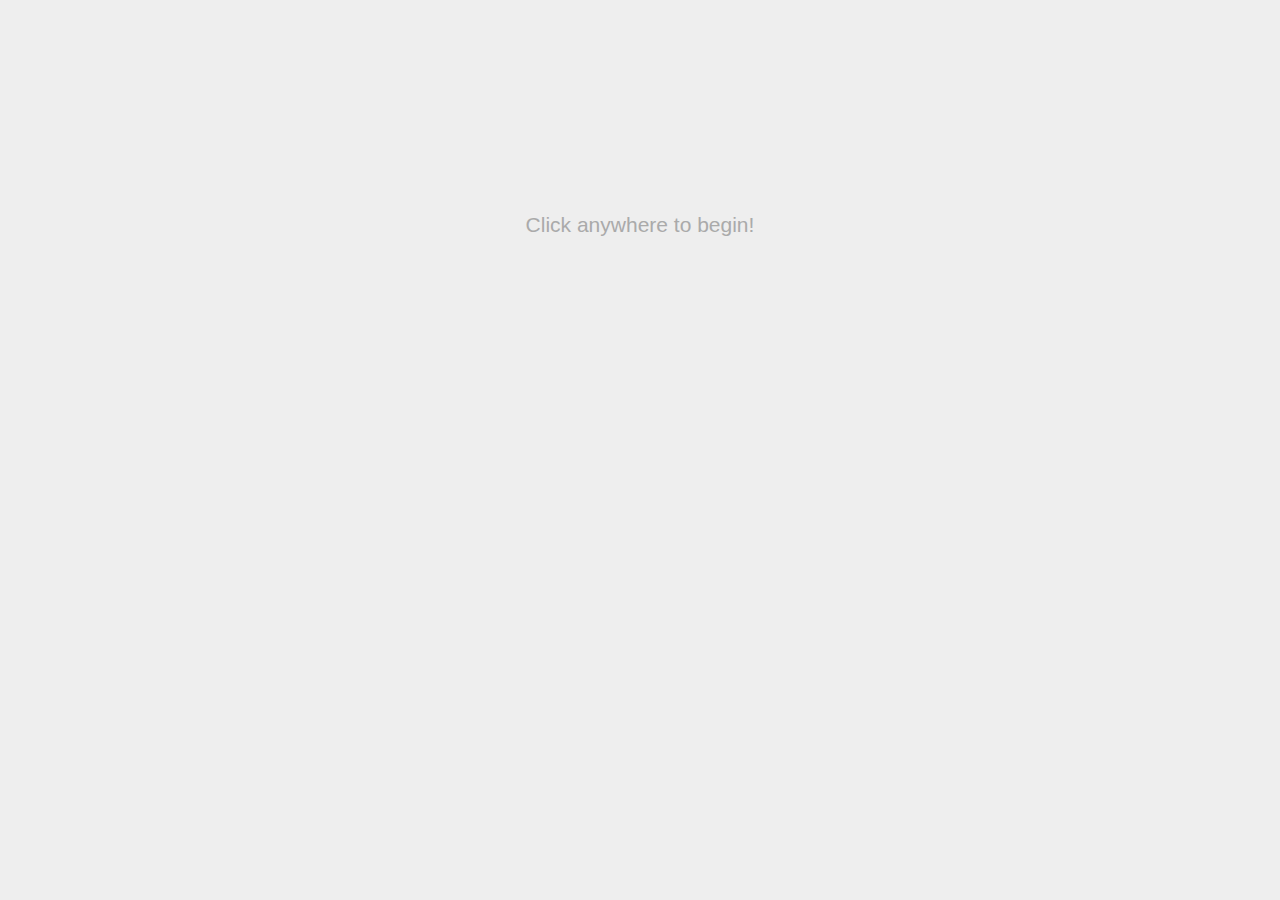
<file: Endless Throbbers/index.html>
<!DOCTYPE html>
<html>
<head>
	<meta charset="utf-8">
	<title>Endless Throbbers</title>
	<link rel="stylesheet" href="css/bootstrap.min.css">
	<link rel="stylesheet" href="css/style.css">
	<script type="text/javascript" src="js/jquery.js"></script>
	<script type="text/javascript" src="js/underscore-min.js"></script> 
	<script src="js/bootstrap.min.js"></script>
	<script src="js/script.js"></script>
</head>
<body>
	<div class="container">
		<div class="row" id="message">Click anywhere to begin!</div>
	</div>
</body>
</html>
</file>
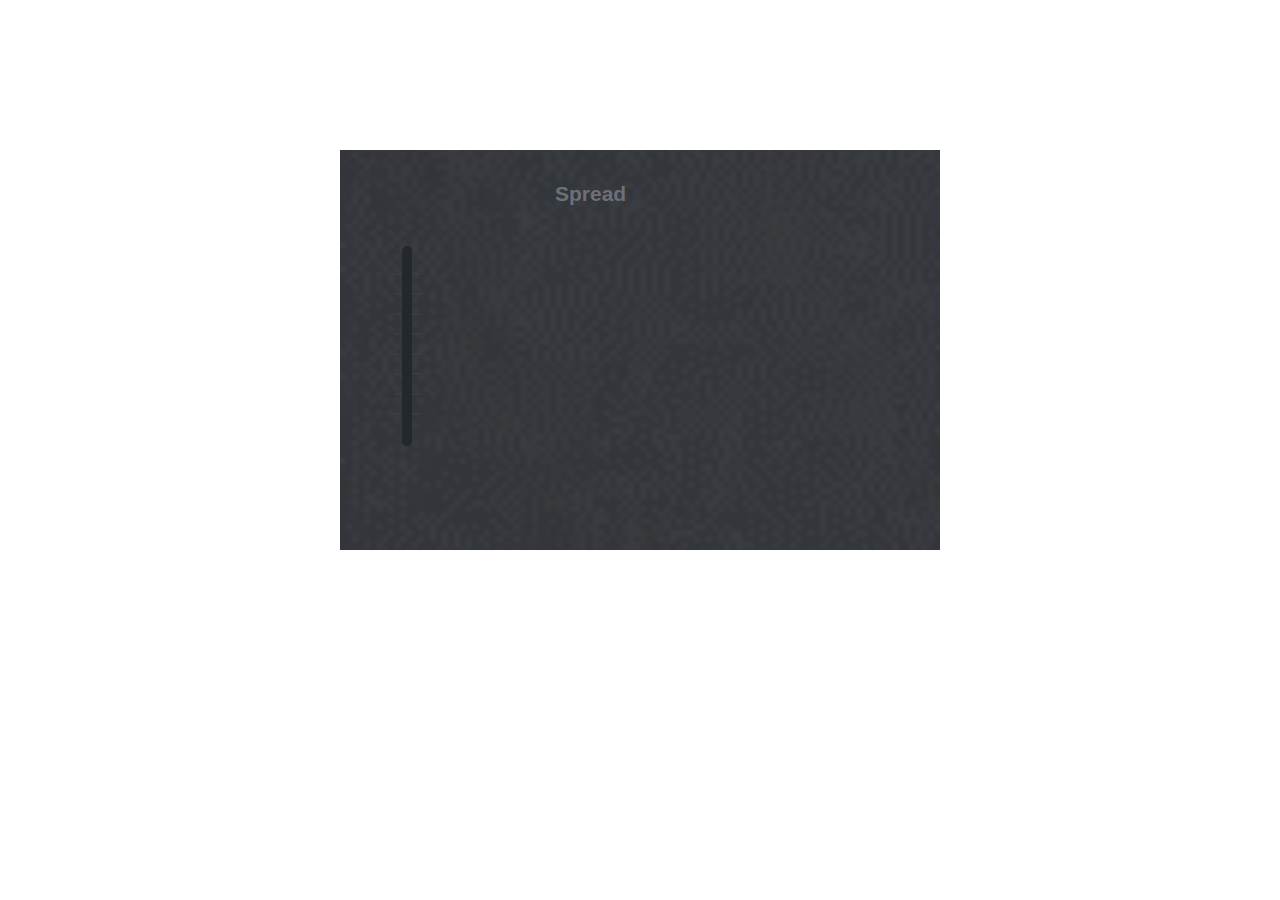
<file: Equalizer/index.html>
<!DOCTYPE html>
<html>
<head>
	<meta name="viewport" content="width=device-width, initial-scale=1.0">
	<link rel="stylesheet" href="https://maxcdn.bootstrapcdn.com/bootstrap/3.3.5/css/bootstrap.min.css">
	<link rel="stylesheet" href="./css/index.css">
	<script src="https://ajax.googleapis.com/ajax/libs/jquery/1.11.3/jquery.min.js"></script>
	<script src="./js/script.js"></script>
</head>

<body onload="drawShape();">

	<div class="container">
		<div class="row title-container">
			<div id="title" class="col-md-8 col-md-offset-4"><strong>Spread</strong></div>
		</div>
		<div class="row">
			<div class="col-md-4">
				<div class="vol-bar">
					<div class="column"></div>
					<div class="canvas-container" >
						<canvas id="mycanvas"></canvas>
					</div>
				</div>
			</div>
			<div class="col-md-8">
			</div>
		</div>
	</div>

</body>

</html>
</file>
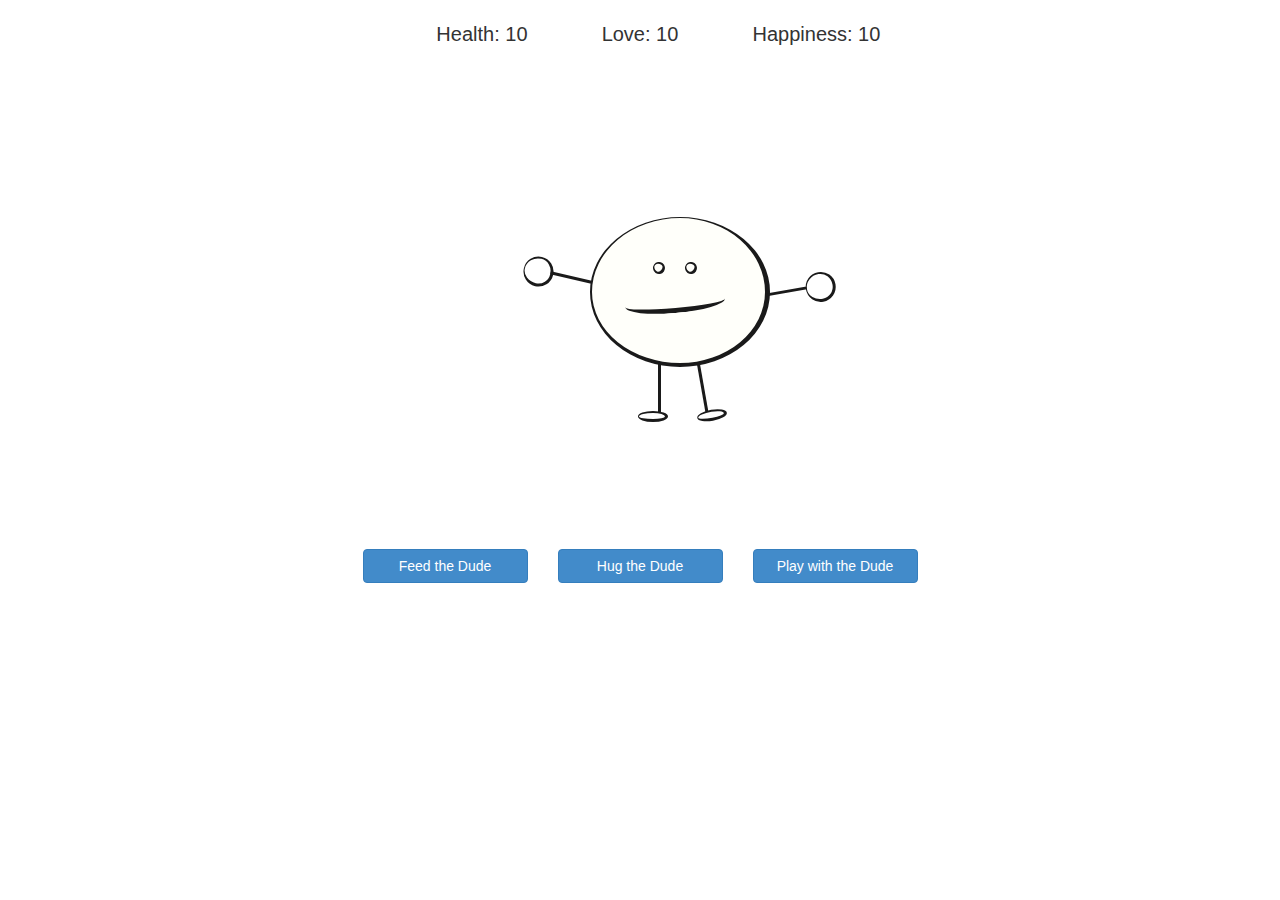
<file: Little Dude/index.html>
<!DOCTYPE html>
<html>
<head>
	<meta charset="utf-8">
	<title>Little Dude</title>
	<link rel="stylesheet" href="css/style.css">
	<link rel="stylesheet" href="css/bootstrap.min.css">
	<script type="text/javascript" src="js/jquery.js"></script>
	<script src="js/bootstrap.min.js"></script>
	<script type="text/javascript" src="js/script.js"></script>
</head>
<body>
	<div class="container">
		<div class="row title-super" id="statistics">
			<div class="col-md-3"></div>
			<div id="health" class="col-md-2 text-right">
				Health: 10
			</div>
			<div id="love" class="col-md-2 text-center">
				Love: 10
			</div>
			<div id="happiness" class="col-md-2 text-left">
				Happiness: 10
			</div>
			<div class="col-md-3"></div>
		</div>
		<div class="row" id="dude_container">
			<div class="face">
				<div class="eyes text-center">
					<div class="eyeballs" id="left"></div>
					<div class="eyeballs" id="right"></div>
				</div>
				<div class="mouth smile"></div>
			</div>
			<div class="head">
				<div id="arm_left" class="arm">
					<div id="hand_left" class="hand"></div>
				</div>
				<div id="arm-right" class="arm">
					<div id="hand_right" class="hand"></div>
				</div>
				<div id="leg-left" class="leg">
					<div id="foot_left" class="foot"></div>
				</div>
				<div id="leg-right" class="leg">
					<div id="foot_right" class="foot"></div>
				</div>
			</div>
		</div>
		<div class="row">
			<div class="col-md-3"></div>
			<div class="col-md-2">
				<button type="button" id="btn_feed" class="btn btn-primary btn-block">Feed the Dude</button>
			</div>
			<div class="col-md-2">
				<button type="button" id="btn_hug" class="btn btn-primary btn-block">Hug the Dude</button>
			</div>
			<div class="col-md-2">
				<button type="button" id="btn_play" class="btn btn-primary btn-block">Play with the Dude</button>
			</div>
			<div class="col-md-3"></div>
		</div>
	</div>
</body>
</html>
</file>
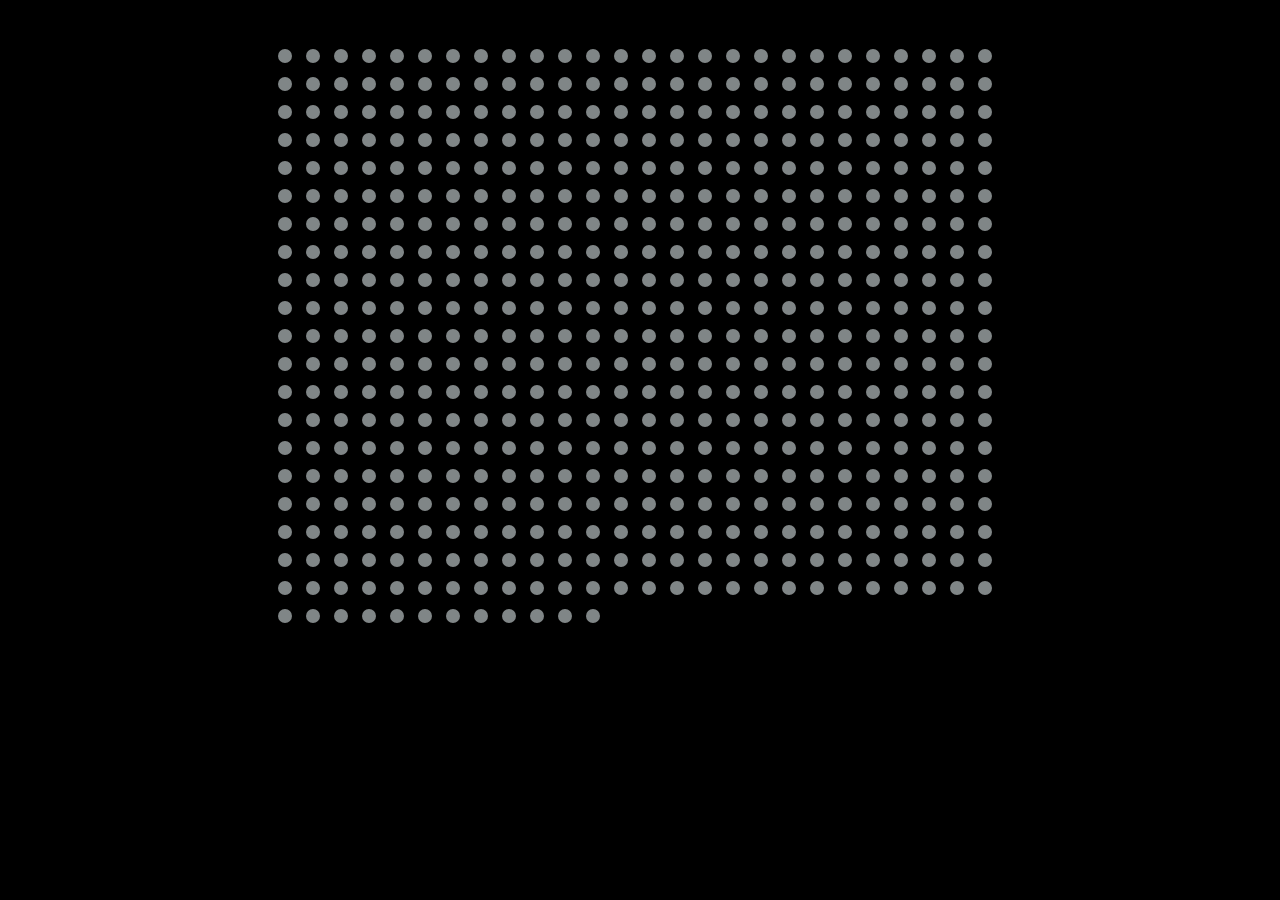
<file: Particle Wave(js -jenifer version)/index.html>
<!DOCTYPE html>
<html>
<head>
	<meta charset="utf-8">
	<title>Particle Wave</title>
	<link rel="stylesheet" href="css/bootstrap.min.css">
	<link rel="stylesheet" href="css/style.css">
	<script type="text/javascript" src="js/jquery.js"></script>
	<script type="text/javascript" src="js/underscore-min.js"></script> 
	<script src="js/bootstrap.min.js"></script>
	<script src="js/script.js"></script>
</head>
<body>
	<div class="container">
	</div>
</body>
</html>
</file>
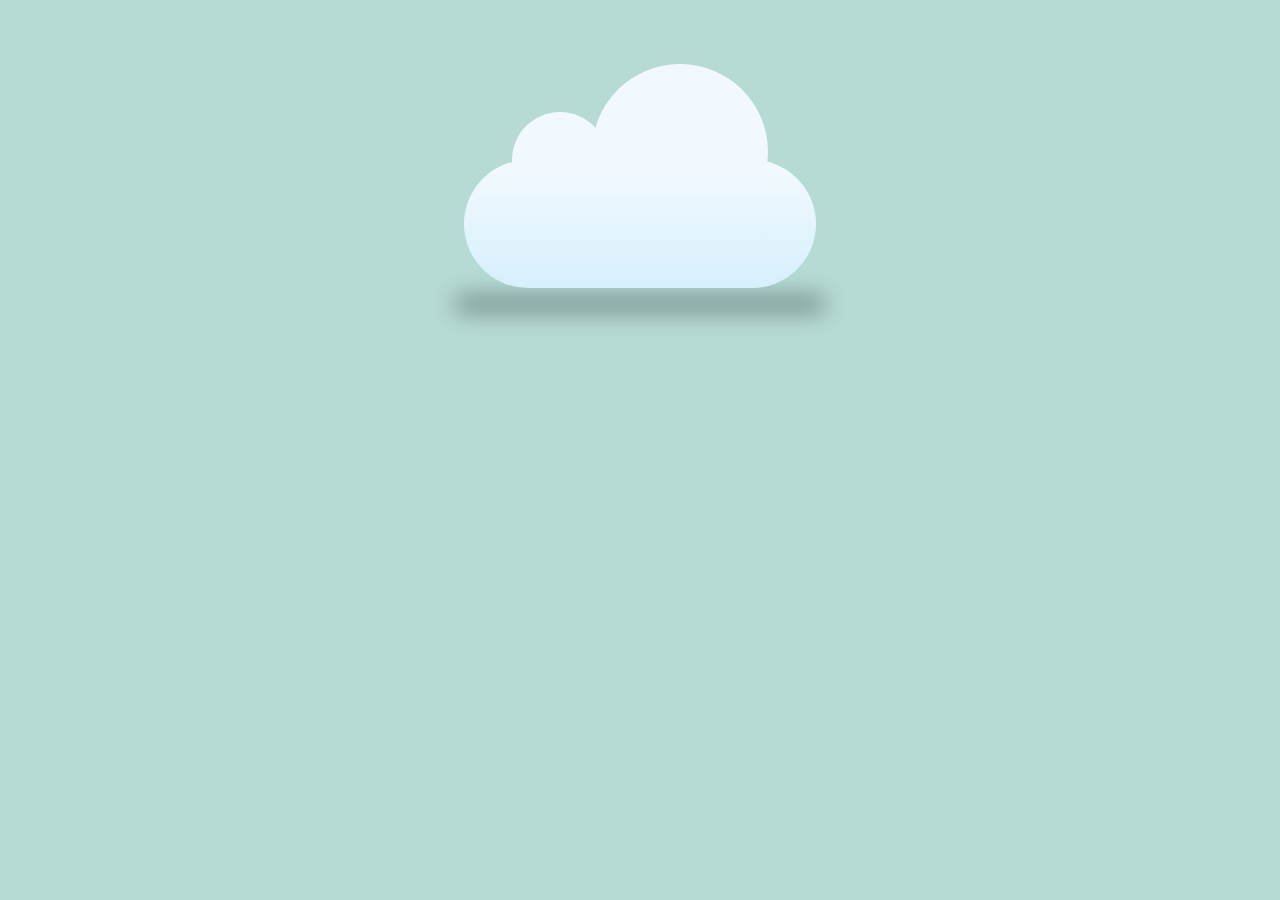
<file: RainMaker/index.html>
<!DOCTYPE html>
<html>
<head>
	<meta charset="utf-8">
	<title>RainMaker</title>
	<link href="css/main.css" rel="stylesheet" type="text/css">
</head>
<body>
	<div id="container">
		<div id="cloud"><span class="shadow"></span></div>
		<div id="rain_container"></div>
	</div>
</body>
<script src="js/jquery.js"></script>
<script type="text/javascript" src="js/script.js"></script>
</html>
</file>
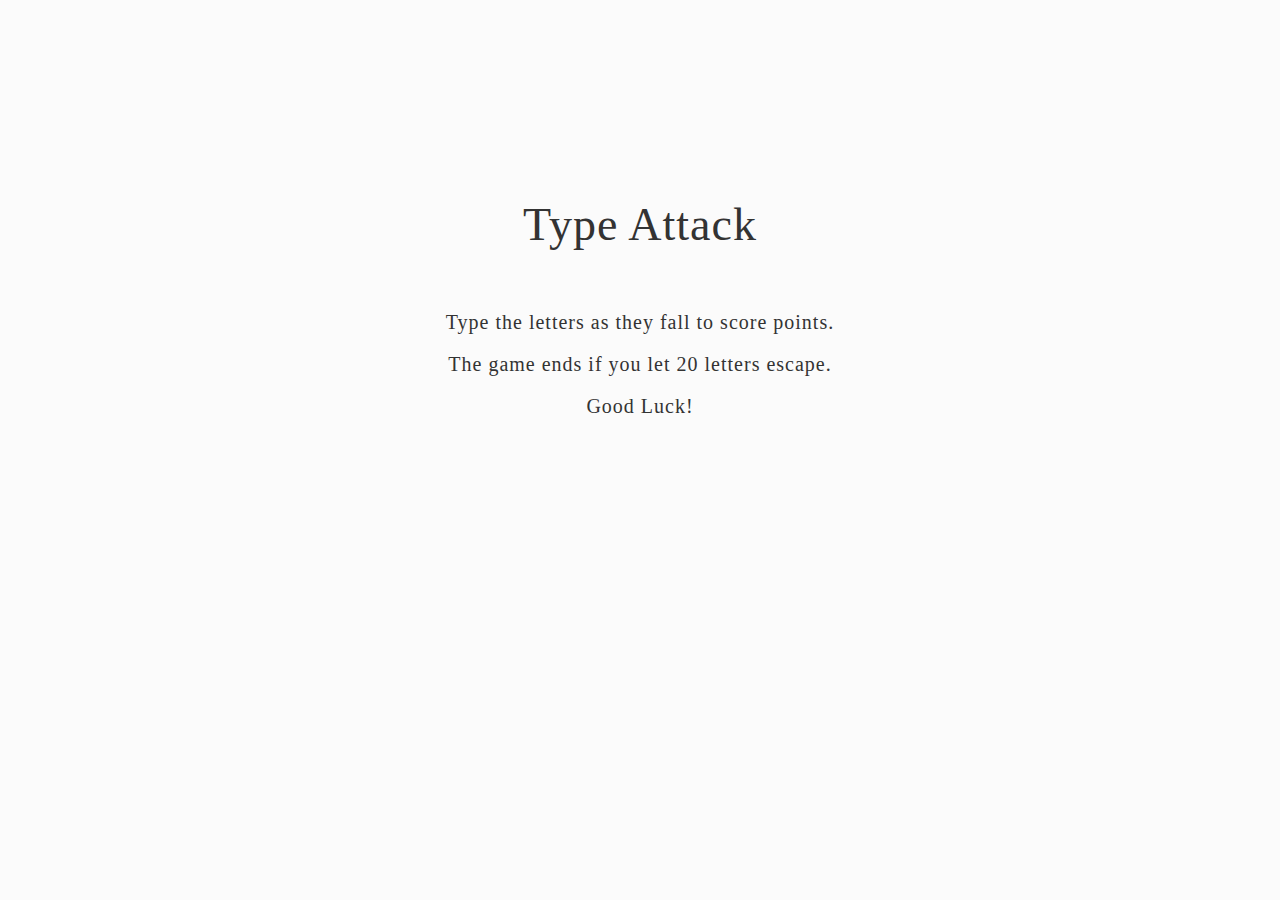
<file: Type Attack/index.html>
<!DOCTYPE html>
<html>
<head>
	<meta charset="utf-8">
	<title>Type Attack</title>
	<link rel="stylesheet" href="css/bootstrap.min.css">
	<link rel="stylesheet" href="css/style.css">
	<script type="text/javascript" src="js/jquery.js"></script>
	<script type="text/javascript" src="js/underscore-min.js"></script> 
	<script src="js/bootstrap.min.js"></script>
	<script src="js/script.js"></script>
</head>
<body>
	<div class="begin">
		<h1>Type Attack</h1>
		<h2 id="first">Type the letters as they fall to score points.</h2>
		<h2 id="second">The game ends if you let 20 letters escape.</h2>
		<h2 id="third">Good Luck!</h2>
	</div>
	<div class="container">
		<canvas id='canvas' height='500' width='500'></canvas>
		<div class="row" id="stat_container">
			<div class="stat" id="Correct">Correct: 0</div>
			<div class="stat" id="Wrong">Wrong: 0</div>
			<div class="stat" id="Missed">Missed: 0</div>
		</div>
	</div>
</body>
</html>
</file>
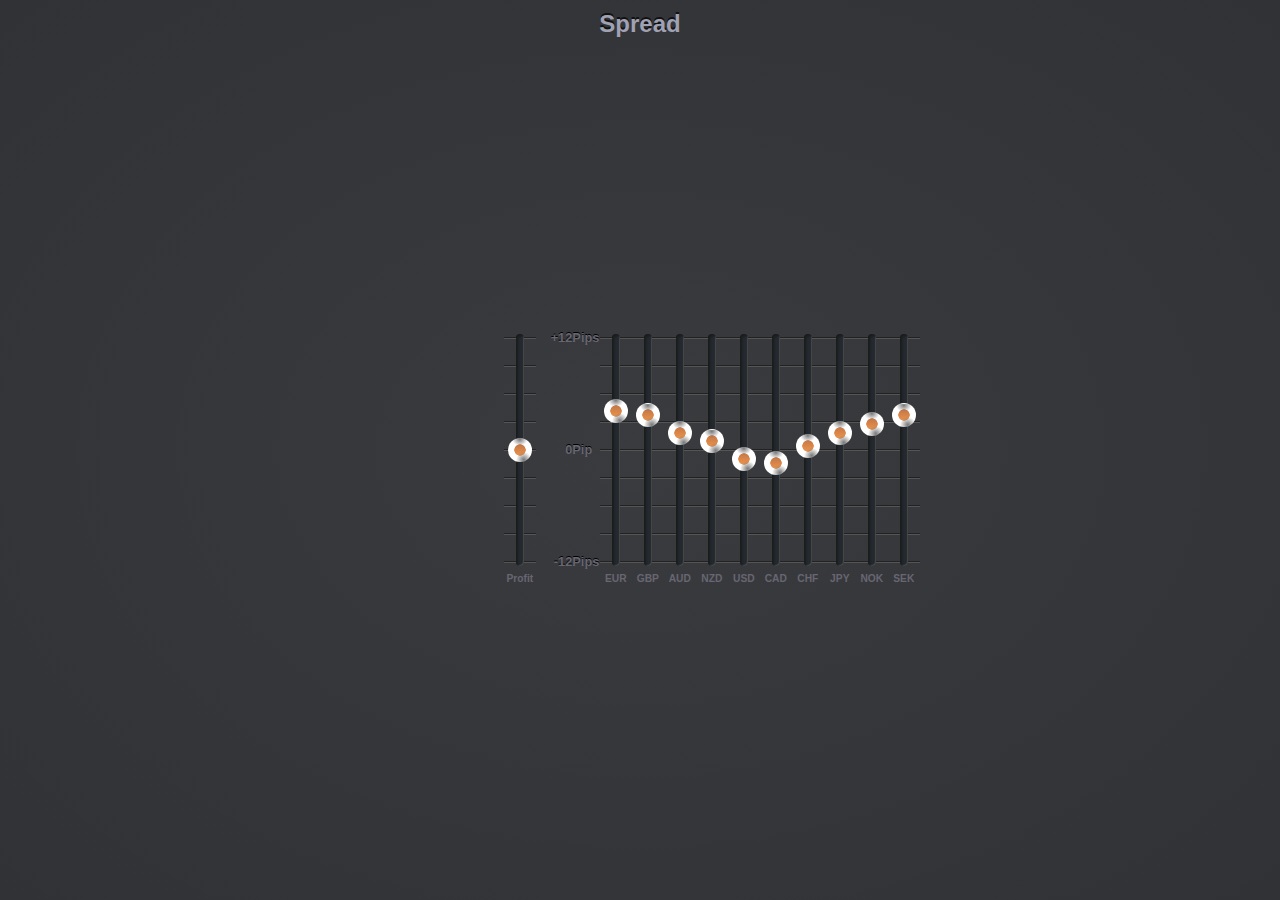
<file: Equalizer/Example/index.html>
<!DOCTYPE html>
<html>
  <head>
    <meta name="viewport" content="width=device-width, initial-scale=1.0">
    <script src="https://ajax.googleapis.com/ajax/libs/jquery/1.11.3/jquery.min.js"></script>
    <script src="./script.js"></script>
    <link rel="stylesheet" href="./index.css">
  </head>
  
  <body>
    <section>
      <input type='range' min='-12' value='0' max='12' step='.1'/>
    </section>
    <section class="dependence">
      <input type='range' min='-12' value='4.5' max='12' step='.1' />
      <input type='range' min='-12' value='4' max='12' step='.1' />
      <input type='range' min='-12' value='2' max='12' step='.1' />
      <input type='range' min='-12' value='1' max='12' step='.1' />
      <input type='range' min='-12' value='-1' max='12' step='.1' />
      <input type='range' min='-12' value='-1.5' max='12' step='.1' />
      <input type='range' min='-12' value='.5' max='12' step='.1' />
      <input type='range' min='-12' value='2' max='12' step='.1' />
      <input type='range' min='-12' value='3' max='12' step='.1' />
      <input type='range' min='-12' value='4' max='12' step='.1' />
    </section>
  </body>
</html>
</file>
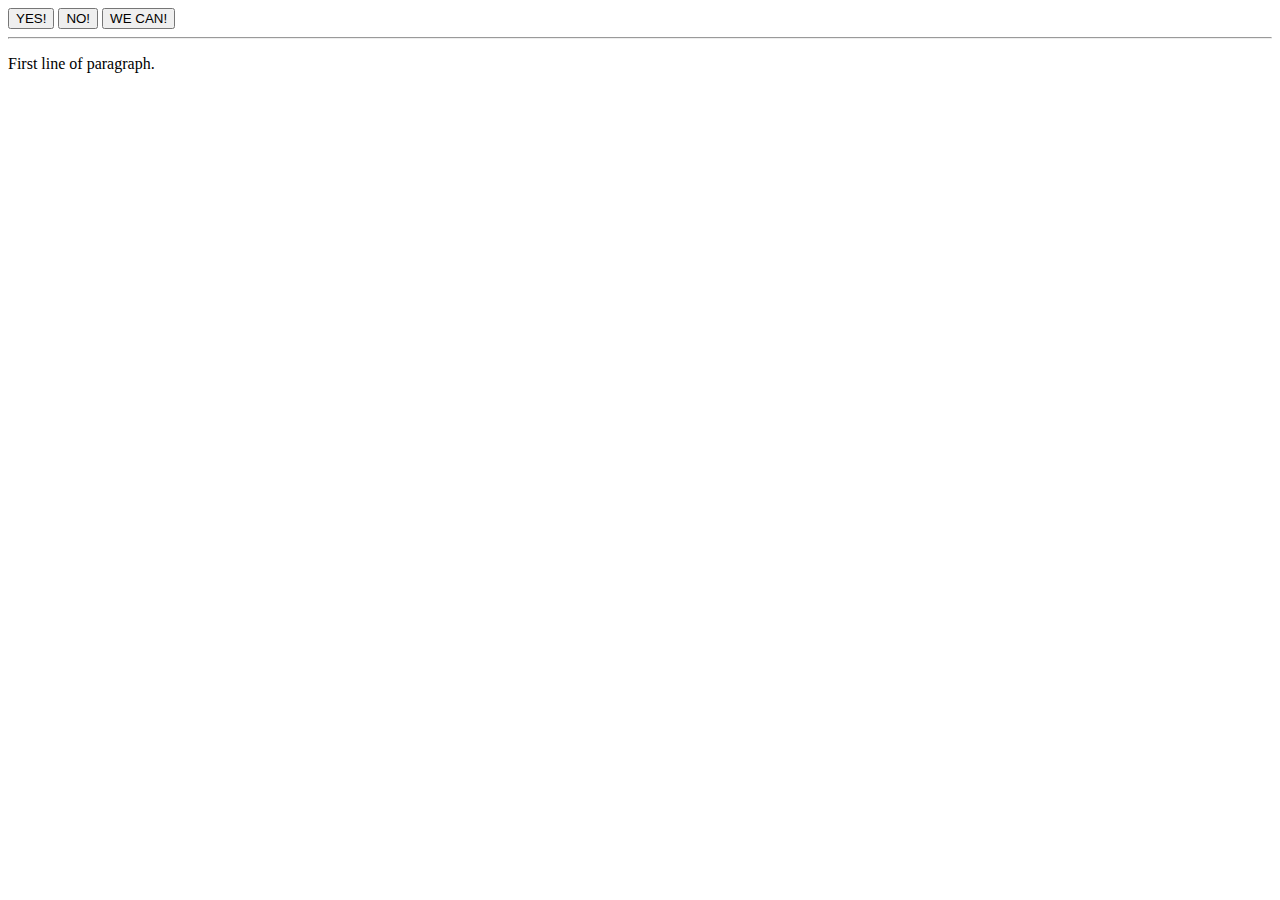
<file: addtextNode.html>
<!DOCTYPE html>
<html lang="en">
<head>
<title>createTextNode example</title>
<script>
function addTextNode(text) {
  var newtext = document.createTextNode(text),
      p1 = document.getElementById("p1");

  p1.appendChild(newtext);
}
</script>
</head>

<body>
  <button onclick="addTextNode('YES! ');">YES!</button>
  <button onclick="addTextNode('NO! ');">NO!</button>
  <button onclick="addTextNode('WE CAN! ');">WE CAN!</button>

  <hr />

  <p id="p1">First line of paragraph.</p>
</body>
</html>
</file>
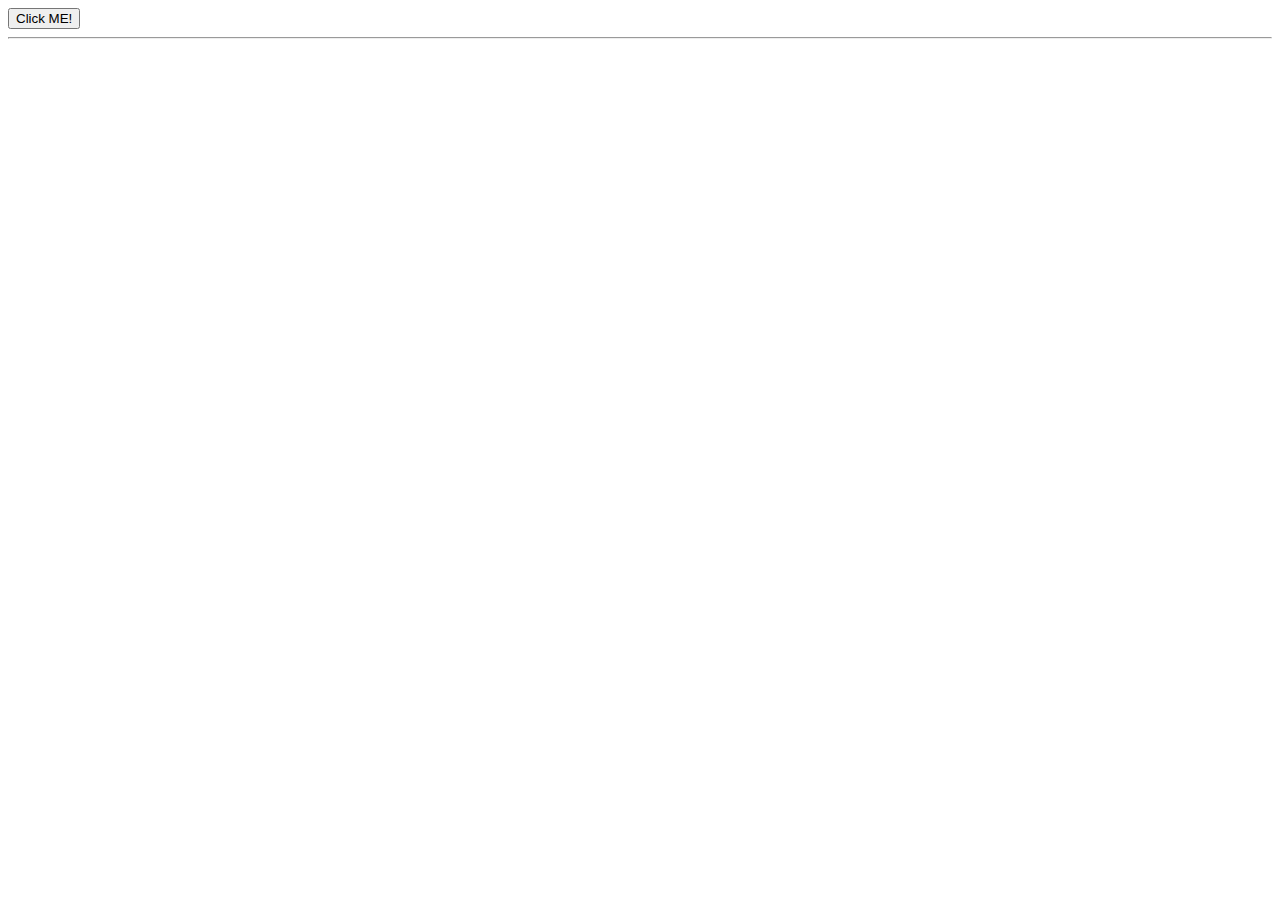
<file: changeColor.html>
<!DOCTYPE html>
<html lang="en">
<head>
<title>changeColor example</title>
<script>
function changeColor() {
	var cs = document.defaultView.getComputedStyle(document.body,null);
	var bg = cs.getPropertyValue('background-color');
	switch (bg) {
		case "rgb(0, 0, 0)":
			document.body.style.background = "rgb(8, 0, 0)";
			break;
		case "rgb(8, 0, 0)":
			document.body.style.background = "rgb(16, 0, 0)";
			break;
		case "rgb(16, 0, 0)":
			document.body.style.background = "rgb(24, 0, 0)";
			break;
		case "rgb(24, 0, 0)":
			document.body.style.background = "rgb(32, 0, 0)";
			break;
		case "rgb(32, 0, 0)":
			document.body.style.background = 'rgb(40, 0, 0)';
			break;
		case "rgb(40, 0, 0)":
			document.body.style.background = 'rgb(48, 0, 0)';
			break;
		case "rgb(48, 0, 0)":
			document.body.style.background = 'rgb(56, 0, 0)';
			break;
		case "rgb(56, 0, 0)":
			document.body.style.background = 'rgb(64, 0, 0)';
			break;
		case "rgb(64, 0, 0)":
			document.body.style.background = 'rgb(72, 0, 0)';
			break;
		case "rgb(72, 0, 0)":
			document.body.style.background = 'rgb(80, 0, 0)';
			break;
		case "rgb(80, 0, 0)":
			document.body.style.background = 'rgb(88, 0, 0)';
			break;
		case "rgb(88, 0, 0)":
			document.body.style.background = 'rgb(96, 0, 0)';
			break;
		case "rgb(96, 0, 0)":
			document.body.style.background = 'rgb(104, 0, 0)';
			break;
		case "rgb(104, 0, 0)":
			document.body.style.background = 'rgb(112, 0, 0)';
			alert("TA DA!");
			break;
		default:
			document.body.style.background = "rgb(0, 0, 0)";
	}
}
</script>
</head>

<body>
  <button onclick="changeColor();">Click ME!</button>
  <hr />
</body>
</html>
</file>
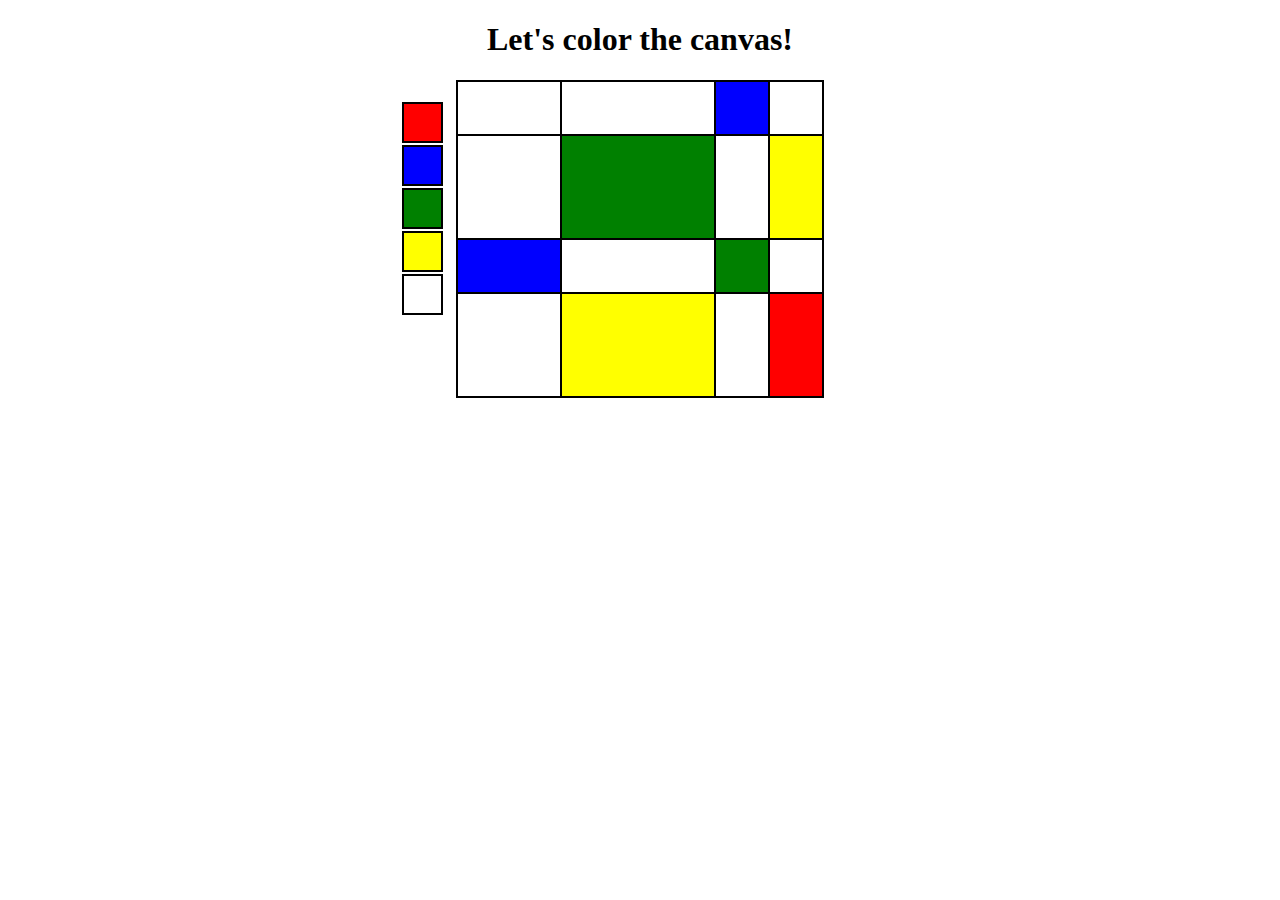
<file: colorTheCanvas.html>
<!DOCTYPE html>
<html>
	<head>
		<title>colorTheCanvas</title>
	</head>
	<body>
		<h1 align="center">Let's color the canvas!</h1>
		<div name="colorTable" style="top: 100px; left: 400px; position: absolute">
			<table>
			<tr><td id="red" style="height: 35px; width: 35px; background-color: red; border: 2px solid black" onclick="getColor(this);"></td></tr>
			<tr><td id="blue" style="height: 35px; width: 35px; background-color: blue; border: 2px solid black" onclick="getColor(this);"></td></tr>
			<tr><td id="green" style="height: 35px; width: 35px; background-color: green; border: 2px solid black" onclick="getColor(this);"></td></tr>
			<tr><td id="yellow" style="height: 35px; width: 35px; background-color: yellow; border: 2px solid black" onclick="getColor(this);"></td></tr>
			<tr><td id="white" style="height: 35px; width: 35px; background-color: white; border: 2px solid black" onclick="getColor(this);"></td></tr>	
			</table>
		</div>
		<div name="workingSpace" align="center" width="80%">
			<table style="cellspacing: 0; border-collapse: collapse">
				<tr>
					<td id="row1_box1" style="height: 50px; width: 100px; border: 2px solid black" onclick="putColor(this);"></td>
					<td id="row1_box2" style="height: 50px; width: 150px; background-color: white; border: 2px solid black" onclick="putColor(this);"></td>
					<td id="row1_box3" style="height: 50px; width: 50px; background-color: blue; border: 2px solid black" onclick="putColor(this);"></td>
					<td id="row1_box4" style="height: 50px; width: 50px; background-color: white; border: 2px solid black" onclick="putColor(this);"></td>
				</tr>
				<tr>
					<td id="row2_box1" id="row1_box2" style="height: 100px; width: 100px; background-color: white; border: 2px solid black" onclick="putColor(this);"></td>
					<td id="row2_box2" style="height: 100px; width: 150px; background-color: green; border: 2px solid black" onclick="putColor(this);"></td>
					<td id="row2_box3" style="height: 100px; width: 50px; background-color: white; border: 2px solid black" onclick="putColor(this);"></td>
					<td id="row2_box4" style="height: 100px; width: 50px; background-color: yellow; border: 2px solid black" onclick="putColor(this);"></td>
				</tr>
				<tr>
					<td id="row3_box1" style="height: 50px; width: 100px; background-color: blue; border: 2px solid black" onclick="putColor(this);"></td>
					<td id="row3_box2" style="height: 50px; width: 150px; background-color: white; border: 2px solid black" onclick="putColor(this);"></td>
					<td id="row3_box3" style="height: 50px; width: 50px; background-color: green; border: 2px solid black" onclick="putColor(this);"></td>
					<td id="row3_box4" style="height: 50px; width: 50px; background-color: white; border: 2px solid black" onclick="putColor(this);"></td>
				</tr>
				<tr>
					<td id="row4_box1" style="height: 100px; width: 100px; background-color: white; border: 2px solid black" onclick="putColor(this);"></td>
					<td id="row4_box2" style="height: 100px; width: 150px; background-color: yellow; border: 2px solid black" onclick="putColor(this);"></td>
					<td id="row4_box3" style="height: 100px; width: 50px; background-color: white; border: 2px solid black" onclick="putColor(this);"></td>
					<td id="row4_box4" style="height: 100px; width: 50px; background-color: red; border: 2px solid black" onclick="putColor(this);"></td>
				</tr>
			</table>
		</div>
	</body>
	<script>
	function getColor(ele) {
		var e = document.getElementById(ele.id);
		var cs = document.defaultView.getComputedStyle(e,null);
		var bg = cs.getPropertyValue('background-color');
		currentColor = bg;
	}
	var currentColor;
	function putColor(ele){
		var e = document.getElementById(ele.id);
		e.style.background = currentColor;
	}
	</script>
</html>
</file>
<file: Endless Throbbers/css/style.css>
body {
	background-color: #EEE;
	cursor: pointer;
}
/*use the full view of browser, vh: view heigth, vw: view width*/
.container {
	height: 100vh;
	width: 100vw;
}

#message {
	margin-top: 10em;
	text-align: center;
	font-size: 1.5em;
	color: #AAA;
}

.spin {
	-webkit-animation: spin .3s infinite linear;
	-moz-animation: spin .3s infinite linear;
	-ms-animation: spin .3s infinite linear;
	-o-animation: spin .3s infinite linear;
	animation: spin .3s infinite linear;
}

@-webkit-keyframes spin {
	from {-webkit-transform: rotate(0deg);}
	to {-webkit-transform: rotate(360deg);}
}

@-moz-keyframes spin {
	from {-moz-transform: rotate(0deg);}
	to {-moz-transform: rotate(360deg);}
}

@-ms-keyframes spin {
	from {-ms-transform: rotate(0deg);}
	to {-ms-transform: rotate(360deg);}
}

@-o-keyframes spin {
	from {-o-transform: rotate(0deg);}
	to {-o-transform: rotate(360deg);}
}

@keyframes spin {
	from {transform: rotate(0deg);}
	to {transform: rotate(360deg);}
}
</file>
<file: Equalizer/css/index.css>
.container {
	margin-top: 150px;
	width: 600px;
	height: 400px;
	background: url(../img/background.png) no-repeat center center;
	/*#35383D no-repeat center center;*/
	-webkit-background-size: cover;
    -moz-background-size: cover;
    -o-background-size: cover;
    background-size: cover;
}

.title-container {
	margin-top: 5%;
}

#title {
	font-size: 1.5em;
	color: #6F6F79;
}

.vol-bar{
	width: 100px;
	height:300px;
	margin: 30px auto;
	position: relative;
}

.column, .canvas-container{
	position: absolute;
}

.column {
	height: 200px;
	width: 10px;
	background: #23282C;
	border-color: #45494C;
	-webkit-border-radius: 20px 20px 20px 20px;
    -moz-border-radius: 20px 20px 20px 20px;
    border-radius: 20px 20px 20px 20px;
    top: 7px; left: 12px;
    z-index: 100;
}

.canvas-container {
	top: 30px; left: 0px;
	margin: 0px;
}
</file>
<file: Little Dude/css/style.css>
body {
	font-family: 'Lato', sans-serif;
	color: #747704;
	font-weight: 300;
}

.text-muted {
	color: #BCBBBB;
}

.text-thin {
	font-weight: 100;
}

.title-super {
	font-size: 20px;
}

#statistics {
	margin-top: 20px;
}

#dude_container {
    position: relative;
    height: 500px;
    width: 500px;
    margin: auto;
}

.face {
	position: relative;
	top: 15em;
	left: 15em;
	width: 150px;
	height: 80px;
}

.head {
    position: absolute;
    top: 12em;
    left: 40%;
    height: 150px;
    width: 180px;
    border-width: 1px 5px 4px 2px;
    border-style: solid;
    border-color: #1A1A1A;
    border-radius: 50%;
    background-color: #FFFFFA;
    z-index: -1;
}

.eyeballs {
	position: relative;
	display: inline-block;
	height: 12px;
	width: 12px;
	margin: 0px 8px;
	border-radius: 50%;
	border-width: 2px 3px 2px 1px;
	border-style: solid;
	border-color: #1A1A1A;
	-moz-border-top-colors: none;
	-moz-border-right-colors: none;
	-moz-border-bottom-colors: none;
	-moz-border-left-colors: none;
	border-image: none;
	background-color: #FFFFFA;
	transform: rotate(35deg);
}

.joy {
    position: relative;
    bottom: -10px;
    left: 25px;
    height: 60px;
    width: 100px;
    background-color: #1a1a1a;
    border-radius: 5% 5% 50% 50%;
    transform: rotate(0deg);
    -ms-transform: rotate(0deg);
    -webkit-transform: rotate(0deg);
}

.smile {
	position: relative;
	top: 1em;
    bottom: 30px;
    left: 25px;
    height: 20px;
    width: 100px;
    border-bottom: 5px solid #1A1A1A;
    border-radius: 50%;
    transform: rotate(-5deg);
}

.frown {
    position: relative;
    bottom: -15px;
    left: 2.5em;
    height: 70px;
    width: 80px;
    border-top: 5px solid #1a1a1a;
    border-radius: 50%;
    transform: rotate(-5deg);
    -ms-transform: rotate(-5deg);
    -webkit-transform: rotate(-5deg);
}

.arm {
    position: absolute;
    height: 3px;
    width: 3em;
    background-color: #1A1A1A;
}

.leg {
    position: absolute;
    bottom: -49px;
    width: 3px;
    height: 50px;
    background-color: #1A1A1A;
    float: left;
}

#arm_left {
    top: 40%;
    left: -3em;
    transform: rotate(13deg);
}

#arm-right {
    top: 50%;
    right: -3em;
    transform: rotate(-10deg);
}

#leg-left {
    left: 38%;
}

#leg-right {
    right: 35%;
    transform: rotate(-10deg);
}

.hand {
    position: absolute;
    top: -12px;
    left: -27px;
    height: 30px;
    width: 30px;
    border: 3px solid #1a1a1a;
    border-left: 1px solid #1a1a1a;
    border-top: 2px solid #1a1a1a;
    border-radius: 50%;
}

#hand_right {
    left: 41px;
    top: -12px;
}

.foot {
    position: absolute;
    bottom: -10px;
    left: -20px;
    height: 11px;
    width: 30px;
    border: 3px solid #1a1a1a;
    border-left: 1px solid #1a1a1a;
    border-top: 2px solid #1a1a1a;
    border-radius: 50%;
}

#foot_right {
    left: -9px;
}

.hug {
    -webkit-animation: hug .7s;
    -moz-animation: hug .7s;
    -ms-animation: hug .7s;
    -o-animation: hug .7s;
    animation: hug .7s;
}
.play {
    -webkit-animation: play 1s;
    -moz-animation: play 1s;
    -ms-animation: play 1s;
    -o-animation: play 1s;
    animation: play 1s;
}
.feed {
    -webkit-animation: feed 1s;
    -moz-animation: feed 1s;
    -ms-animation: feed 1s;
    -o-animation: feed 1s;
    animation: feed 1s;
}

@-webkit-keyframes hug {
    0% {-webkit-transform: scaleY(1); }
    50% {-webkit-transform: scaleY(1.3) scaleX(0.8); }
    100% {-webkit-transform: scaleY(1); }
}
@-webkit-keyframes play {
    0% {-webkit-transform: translateX(0);}
    12% {-webkit-transform: translateY(-50px) rotate(-20deg);}
    25% {-webkit-transform: translateX(0px);}
    37% {-webkit-transform: translateY(-50px) rotate(20deg);}
    50% {-webkit-transform: translateX(0px);}
    62% {-webkit-transform: translateY(-50px) rotate(-20deg);}
    75% {-webkit-transform: translateX(0px);}
    87% {-webkit-transform: translateY(-50px) rotate(20deg);}
    100% {-webkit-transform: translateX(0);}
}
@-webkit-keyframes feed {
    0% {-webkit-transform: scaleY(1); }
    10%, 30%, 50%, 70%, 90% {-webkit-transform: scaleY(1.3) scaleX(0.8); }
    20%, 40%, 60%, 80% {-webkit-transform: scaleY(1) scaleX(1); }
    100% {-webkit-transform: scaleY(1); }
}
@-moz-keyframes feed {
    0% {-moz-transform: scaleY(1); }
    10%, 30%, 50%, 70%, 90% {-moz-transform: scaleY(1.3) scaleX(0.8); }
    20%, 40%, 60%, 80% {-moz-transform: scaleY(1) scaleX(1); }
    100% {-moz-transform: scaleY(1); }
}
@-moz-keyframes hug {
    0% {-moz-transform: scaleY(1); }
    50% {-moz-transform: scaleY(1.3) scaleX(0.8); }
    100% {-moz-transform: scaleY(1); }
}
@-moz-keyframes play {
    0% {-moz-transform: translateX(0);}
    12% {-moz-transform: translateY(-50px) rotate(-20deg);}
    25% {-moz-transform: translateX(0px);}
    37% {-moz-transform: translateY(-50px) rotate(20deg);}
    50% {-moz-transform: translateX(0px);}
    62% {-moz-transform: translateY(-50px) rotate(-20deg);}
    75% {-moz-transform: translateX(0px);}
    87% {-moz-transform: translateY(-50px) rotate(20deg);}
    100% {-moz-transform: translateX(0);}
}
@-ms-keyframes feed {
    0% {-ms-transform: scaleY(1); }
    10%, 30%, 50%, 70%, 90% {-ms-transform: scaleY(1.3) scaleX(0.8); }
    20%, 40%, 60%, 80% {-ms-transform: scaleY(1) scaleX(1); }
    100% {-ms-transform: scaleY(1); }
}
@-ms-keyframes hug {
    0% {-ms-transform: scaleY(1); }
    50% {-ms-transform: scaleY(1.3) scaleX(0.8); }
    100% {-ms-transform: scaleY(1); }
}
@-ms-keyframes play {
    0% {-ms-transform: translateX(0);}
    12% {-ms-transform: translateY(-50px) rotate(-20deg);}
    25% {-ms-transform: translateX(0px);}
    37% {-ms-transform: translateY(-50px) rotate(20deg);}
    50% {-ms-transform: translateX(0px);}
    62% {-ms-transform: translateY(-50px) rotate(-20deg);}
    75% {-ms-transform: translateX(0px);}
    87% {-ms-transform: translateY(-50px) rotate(20deg);}
    100% {-ms-transform: translateX(0);}
}
@-o-keyframes feed {
    0% {-o-transform: scaleY(1); }
    10%, 30%, 50%, 70%, 90% {-o-transform: scaleY(1.3) scaleX(0.8); }
    20%, 40%, 60%, 80% {-o-transform: scaleY(1) scaleX(1); }
    100% {-o-transform: scaleY(1); }
}
@-o-keyframes hug {
    0% {-o-transform: scaleY(1); }
    50% {-o-transform: scaleY(1.3) scaleX(0.8); }
    100% {-o-transform: scaleY(1); }
}
@-o-keyframes play {
    0% {-o-transform: translateX(0);}
    12% {-o-transform: translateY(-50px) rotate(-20deg);}
    25% {-o-transform: translateX(0px);}
    37% {-o-transform: translateY(-50px) rotate(20deg);}
    50% {-o-transform: translateX(0px);}
    62% {-o-transform: translateY(-50px) rotate(-20deg);}
    75% {-o-transform: translateX(0px);}
    87% {-o-transform: translateY(-50px) rotate(20deg);}
    100% {-o-transform: translateX(0);}
}
@keyframes feed {
    0% {transform: scaleY(1); }
    10%, 30%, 50%, 70%, 90% {transform: scaleY(1.3) scaleX(0.8); }
    20%, 40%, 60%, 80% {transform: scaleY(1) scaleX(1); }
    100% {transform: scaleY(1); }
}
@keyframes hug {
    0% {transform: scaleY(1); }
    50% {transform: scaleY(1.3) scaleX(0.8); }
    100% {transform: scaleY(1); }
}
@keyframes play {
    0% {transform: translateX(0);}
    12% {transform: translateY(-50px) rotate(-20deg);}
    25% {transform: translateX(0px);}
    37% {transform: translateY(-50px) rotate(20deg);}
    50% {transform: translateX(0px);}
    62% {transform: translateY(-50px) rotate(-20deg);}
    75% {transform: translateX(0px);}
    87% {transform: translateY(-50px) rotate(20deg);}
    100% {transform: translateX(0);}
}
</file>
<file: Particle Wave(js -jenifer version)/css/style.css>
body {
	background-color: black;
}
.container {
	height: 40em;
	width: 60%;
	margin-top: 3em;
}
.card {
	height: 1em;
	width: 1em;
	border-radius: 100%;
	background-color: #808687;
	margin: 0.5em;
	float: left;
	cursor: pointer;
}

.wave {
	-webkit-animation: wave .4s linear;
	-moz-animation: wave .4s linear;
	-ms-animation: wave .4s linear;
	-o-animation: wave .4s linear;
	animation: wave .4s linear;
}

.clear {
	clear: both;
}

@-webkit-keyframes wave {
	0% { -webkit-transform: translateY(0); background-color: #808687;}
	50% { -webkit-transform: translateY(-15px); background-color: #f700ff;}
	100% { -webkit-transform: translateY(0); background-color: #808687;}
}
@-moz-keyframes wave {
	0% { -moz-transform: translateY(0); background-color: #808687;}
	50% { -moz-transform: translateY(-15px); background-color: #f700ff;}
	100% { -moz-transform: translateY(0); background-color: #808687;}
}
@-ms-keyframes wave {
	0% { -ms-transform: translateY(0); background-color: #808687;}
	50% { -ms-transform: translateY(-15px); background-color: #f700ff;}
	100% { -ms-transform: translateY(0); background-color: #808687;}
}
@-o-keyframes wave {
	0% { -o-transform: translateY(0); background-color: #808687;}
	50% { -o-transform: translateY(-15px); background-color: #f700ff;}
	100% { -o-transform: translateY(0); background-color: #808687;}
}
@keyframes wave {
	0% { transform: translateY(0); background-color: #808687;}
	50% { transform: translateY(-15px); background-color: #f700ff;}
	100% { transform: translateY(0); background-color: #808687;}
}
</file>
<file: RainMaker/css/main.css>
body {
	background: rgba(19, 138, 121, 0.31);
	overflow: hidden;
}
#cloud {
	width: 22em;
	height: 8em;

	background: #f2f9fe;
	background: linear-gradient(top, #f2f9fe 5%, #d6f0fd 100%);
	background: -webkit-linear-gradient(top, #f2f9fe 5%, #d6f0fd 100%);
	background: -moz-linear-gradient(top, #f2f9fe 5%, #d6f0fd 100%);
	background: -ms-linear-gradient(top, #f2f9fe 5%, #d6f0fd 100%);
	background: -o-linear-gradient(top, #f2f9fe 5%, #d6f0fd 100%);

	position: relative;
	margin: 10em auto 1em;
	float: none;

	border-radius: 10em;
	-webkit-border-radius: 10em;
	-moz-border-radius: 10em;
}

#cloud:before, #cloud:after {
	content:'';
	position: absolute;
	background: #f2f9fe;
	z-index: -1;
}

#cloud:before {
	width:11em; height: 11em;
	top: -6em; right: 3em;
	
	border-radius: 50%;
	-webkit-border-radius: 50%;
	-moz-border-radius: 50%;
}

#cloud:after {
	width:6em; height: 6em;
	top: -3em; left: 3em;
	
	border-radius: 50%;
	-webkit-border-radius: 50%;
	-moz-border-radius: 50%;
}

.shadow {
	width: 22em;
	position: absolute; bottom: -1em; 
	background: #000;
	z-index: -1;
	
	box-shadow: 0 0 25px 8px rgba(0, 0, 0, 0.4);
	-moz-box-shadow: 0 0 25px 8px rgba(0, 0, 0, 0.4);
	-webkit-box-shadow: 0 0 25px 8px rgba(0, 0, 0, 0.4);
	
	border-radius: 50%;
	-moz-border-radius: 50%;
	-webkit-border-radius: 50%;
}
#rain_container {
	width: 15em;
	margin: auto;
}
.drop {
	width: 0.75em;
	height: 0.75em;

	background: #105570;

	position: absolute;
	margin: -2em auto;
	z-index: -1;

	border-radius: 100% 0em 100% 100%;
	-webkit-border-radius: 100% 0em 100% 100%;
	-moz-border-radius: 100% 0em 100% 100%;

	-ms-transform: rotate(-45deg); /* IE 9 */
    -webkit-transform: rotate(-45deg); /* Chrome, Safari, Opera */
    transform: rotate(-45deg);

    -webkit-animation: fall 1s linear infinite;
    -moz-animation: fall 1s linear infinite;
    animation: fall 1s linear infinite;
}


/* animate the drops*/
@-webkit-keyframes fall {
	to {margin-top: 10em;}
}
@-moz-keyframes fall {
	to {margin-top: 10em;}
}
}
@keyframes fall {
	to {margin-top: 10em;}
}
</file>
<file: Type Attack/css/style.css>
body {
	background-color: #FBFBFB;
	text-align: center;
	font-family: 'Century Gothic';
	letter-spacing: 1px; /*default: normal 0px;*/
}
/*it takes the 'full view' when you let it position = 0 and set back-ground color.
The other elements are behind it.*/
.begin, .gameover {
	position: absolute;
	top: 0;
	bottom: 0;
	left: 0;
	right: 0;
	background-color: #fbfbfb;
}

h1 {
	font-size: 46px;
	margin: 200px 0 60px;
}

h2 {
	font-size: 20px;
	margin: 20px 0;
}

.score {
	font-size: 46px;
	font-weight: bold;
	margin-top: -30px;
	margin-bottom: 40px;
}

a {
	font-size: 20px;
	color: #27a577;
	text-decoration: none;
}
a:visited {
	color: #27a577;
}
a:hover {
	color: #31ce95;
}

/*use the full view of browser, vh: view heigth, vw: view width*/
/*the container and begin are overlapping.*/
.container {
	height: 100vh;
	width: 100vw;
	font-size: 1.5em;
}

#stat_container {
	padding: 30px 0px;
	border-top: 1px solid rgba(0, 0, 0, 0.2);
	border-bottom: 1px solid rgba(0, 0, 0, 0.2);
	box-shadow: 0px 0px 4px rgba(0, 0, 0, 0.1) inset;
	background-color: #F3F3F3;
}

.stat {
	display: inline-block;
	margin: 0px 5px;
}
</file>
<file: Equalizer/Example/index.css>
/* line 33, ../sass/index.scss */
html, body {
  height: 100%;
}

/* line 35, ../sass/index.scss */
body {
  display: flex;
  justify-content: center;
  overflow: hidden;
  margin: 0;
  background: url(http://i.imgur.com/vRXJ21l.png), radial-gradient(#3a3b3f, #313236);
}
/* line 44, ../sass/index.scss */
body:before {
  position: absolute;
  left: 0;
  right: 0;
  color: #a0a1b2;
  font: 600 1.5em/2 verdana, sans-serif;
  text-align: center;
  text-shadow: 0 -2px #111;
  content: 'Spread';
}

/* line 55, ../sass/index.scss */
section {
  align-self: center;
  width: 15em;
  transform: rotate(-90deg);
  background: linear-gradient(-90deg, #222222 1px, #555555 1px, #555555 2px, rgba(0, 0, 0, 0) 2px) 7.5625em 0;
  background-size: 1.75em 1px;
  font: 1em/2 verdana, sans-serif;
  text-align: center;
}
/* line 66, ../sass/index.scss */
section:nth-of-type(1) {
  height: 2em;
}
/* line 69, ../sass/index.scss */
section:nth-of-type(1) input[type='range']:before /*>>> #track:before*/ {
  content: 'Profit';
}
/* line 73, ../sass/index.scss */
section:nth-of-type(2) {
  position: relative;
  height: 20em;
}
/* line 77, ../sass/index.scss */
section:nth-of-type(2):before {
  position: absolute;
  bottom: 100%;
  left: 50%;
  width: 3em;
  transform: translate(-50%, 50%) rotate(90deg) translate(-70%);
  color: #676672;
  font-size: 0.8em;
  font-weight: 600;
  line-height: 8.75;
  text-align: right;
  text-indent: -.25em;
  text-shadow: 0 -1px #000;
  content: '+12Pips 0Pip -12Pips';
}
/* line 93, ../sass/index.scss */
section:nth-of-type(2) input[type='range']:nth-of-type(1):before /*/deep/*/ /*>>> #track*//*:before*/ {
  content: "EUR";
}
/* line 93, ../sass/index.scss */
section:nth-of-type(2) input[type='range']:nth-of-type(2):before /*/deep/ #track:before*/ {
  content: "GBP";
}
/* line 93, ../sass/index.scss */
section:nth-of-type(2) input[type='range']:nth-of-type(3):before /*/deep/ #track:before*/ {
  content: "AUD";
}
/* line 93, ../sass/index.scss */
section:nth-of-type(2) input[type='range']:nth-of-type(4):before /*/deep/ #track:before*/ {
  content: "NZD";
}
/* line 93, ../sass/index.scss */
section:nth-of-type(2) input[type='range']:nth-of-type(5):before /*/deep/ #track:before*/ {
  content: "USD";
}
/* line 93, ../sass/index.scss */
section:nth-of-type(2) input[type='range']:nth-of-type(6):before /*/deep/ #track:before*/ {
  content: "CAD";
}
/* line 93, ../sass/index.scss */
section:nth-of-type(2) input[type='range']:nth-of-type(7):before /*/deep/ #track:before*/ {
  content: "CHF";
}
/* line 93, ../sass/index.scss */
section:nth-of-type(2) input[type='range']:nth-of-type(8):before /*/deep/ #track:before*/ {
  content: "JPY";
}
/* line 93, ../sass/index.scss */
section:nth-of-type(2) input[type='range']:nth-of-type(9):before /*/deep/ #track:before*/ {
  content: "NOK";
}
/* line 93, ../sass/index.scss */
section:nth-of-type(2) input[type='range']:nth-of-type(10):before /*/deep/ #track:before*/ {
  content: "SEK";
}

/* line 100, ../sass/index.scss */
input[type='range'] {
  display: block;
  margin: 0 auto;
  border: none;
  padding: 0;
  width: 14.5em;
  height: 2em;
  background: transparent;
  font: inherit;
  cursor: pointer;
  /* slider components */
}
/* line 101, ../sass/index.scss */
input[type='range'], input[type='range']::-webkit-slider-runnable-track, input[type='range']::-webkit-slider-thumb {
  -webkit-appearance: none;
}
/* line 118, ../sass/index.scss */
input[type='range']::-webkit-slider-runnable-track {
  border: none;
  height: 0.5em;
  border-radius: 0.25em;
  box-shadow: inset -.125em .125em .125em #1c1c1c,  inset 1px -1px 1px #4a4a4a;
  background: #23292f;
}
/* line 121, ../sass/index.scss */
input[type='range']::-moz-range-track {
  border: none;
  height: 0.5em;
  border-radius: 0.25em;
  box-shadow: inset -.125em .125em .125em #1c1c1c,  inset 1px -1px 1px #4a4a4a;
  background: #23292f;
}
/* line 124, ../sass/index.scss */
input[type='range']::-ms-track {
  border: none;
  height: 0.5em;
  border-radius: 0.25em;
  box-shadow: inset -.125em .125em .125em #1c1c1c,  inset 1px -1px 1px #4a4a4a;
  background: #23292f;
  color: transparent;
}
/* line 128, ../sass/index.scss */
input[type='range']::-ms-fill-lower, input[type='range']::-ms-fill-upper, input[type='range']::-ms-tooltip {
  display: none;
}
/* line 134, ../sass/index.scss */
input[type='range']::-webkit-slider-thumb {
  margin-top: -0.5em;
  border: none;
  width: 1.5em;
  height: 1.5em;
  border-radius: 50%;
  background: radial-gradient(at 80% 50%, #777777, rgba(119, 119, 119, 0) 70%) no-repeat 100% 50%, radial-gradient(at 50% 50%, #777777, rgba(119, 119, 119, 0) 70%) no-repeat -65% 90%, radial-gradient(rgba(255, 255, 255, 0) 32%, #ffffff 35%), linear-gradient(90deg, #f0984d, #bf7145) no-repeat 50% 50%;
  background-size: 35% 65%, 65% 65%, 100% 100%, 65% 65%;
}
/* line 138, ../sass/index.scss */
input[type='range']::-moz-range-thumb {
  border: none;
  width: 1.5em;
  height: 1.5em;
  border-radius: 50%;
  background: radial-gradient(at 80% 50%, #777777, rgba(119, 119, 119, 0) 70%) no-repeat 100% 50%, radial-gradient(at 50% 50%, #777777, rgba(119, 119, 119, 0) 70%) no-repeat -65% 90%, radial-gradient(rgba(255, 255, 255, 0) 32%, #ffffff 35%), linear-gradient(90deg, #f0984d, #bf7145) no-repeat 50% 50%;
  background-size: 35% 65%, 65% 65%, 100% 100%, 65% 65%;
}
/* line 141, ../sass/index.scss */
input[type='range']::-ms-thumb {
  border: none;
  width: 1.5em;
  height: 1.5em;
  border-radius: 50%;
  background: radial-gradient(at 80% 50%, #777777, rgba(119, 119, 119, 0) 70%) no-repeat 100% 50%, radial-gradient(at 50% 50%, #777777, rgba(119, 119, 119, 0) 70%) no-repeat -65% 90%, radial-gradient(rgba(255, 255, 255, 0) 32%, #ffffff 35%), linear-gradient(90deg, #f0984d, #bf7145) no-repeat 50% 50%;
  background-size: 35% 65%, 65% 65%, 100% 100%, 65% 65%;
}
/* line 145, ../sass/index.scss */
input[type='range'] /*/deep/*/ /*>>> #track*/ {
  position: relative;
}
/* line 148, ../sass/index.scss */
input[type='range']:before /*/deep/*/ /*>>> #track*//*:before*/ {
  position: absolute;
  top: 0.25em;
  right: 100%;
  transform: translate(50%) rotate(90deg) translate(0, 50%) scale(0.8);
  color: #676672;
  font-weight: 900;
  font-size: .8em;
/*  font-weight: 600;*/
  white-space: nowrap;
  /*font: 1em/2 verdana, sans-serif;*/
}
/* line 160, ../sass/index.scss */
input[type='range']:focus {
  outline: none;
  background-color: rgba(0, 0, 0, 0.1);
}
</file>
